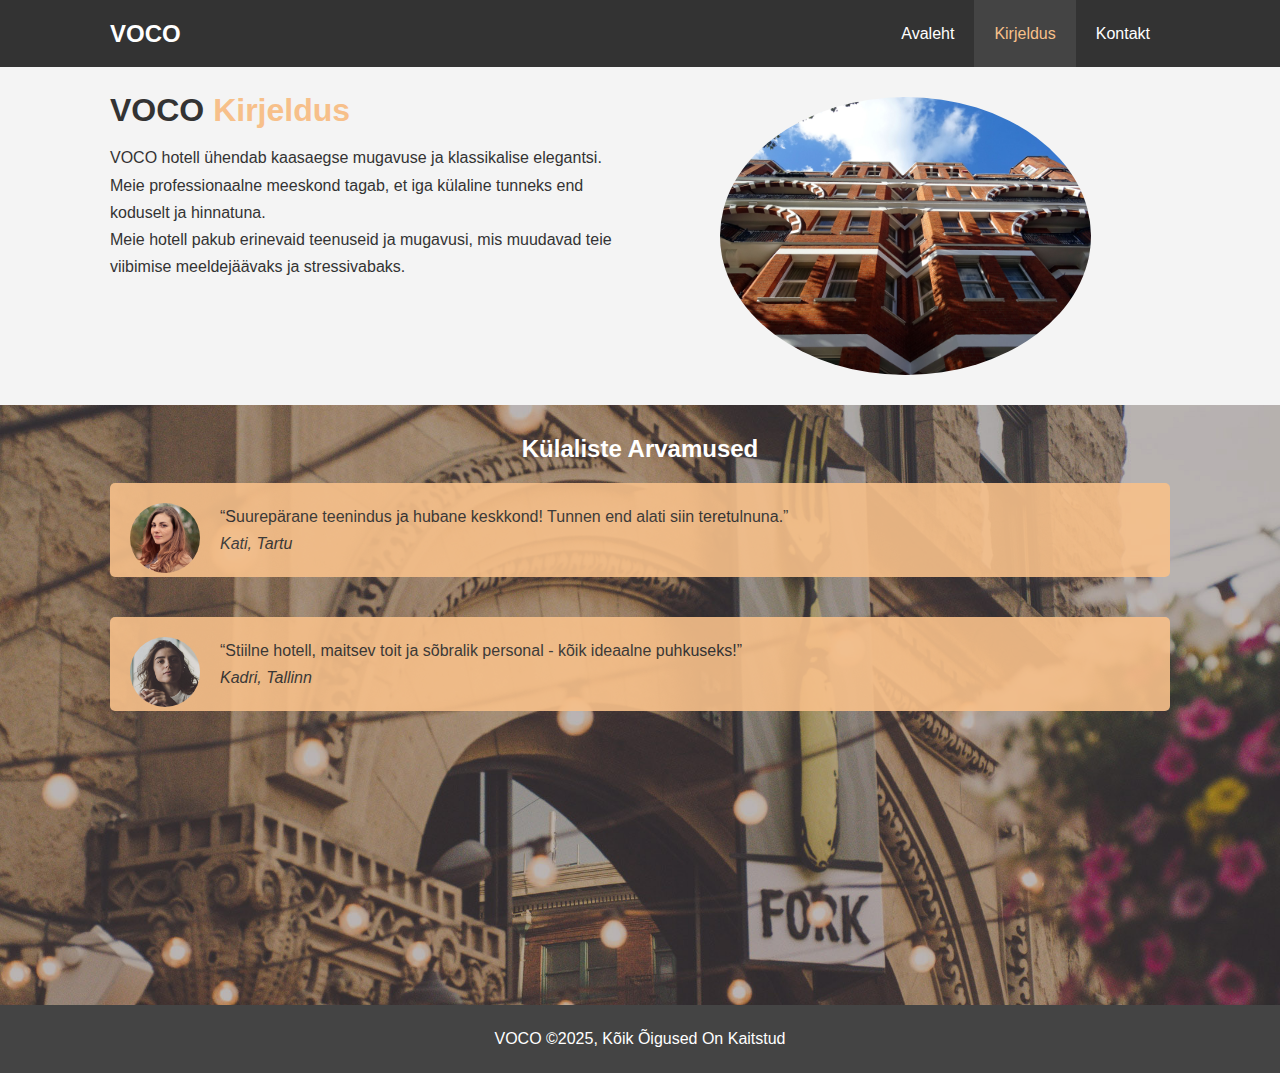
<file: about.html>
<!DOCTYPE html>
<html lang="et">
  <head>
    <title>Hotell | Kirjeldus_Märt_Hansschmidt</title>
    <meta name="description" content="Õpime veebitehnoloogiat">
    <meta name="keywords" content="HTML,HTML5">
    <meta name="author" content="Mario Metshein">
    <meta charset="UTF-8">
    <meta name="viewport" content="width=device-width, initial-scale=1.0">
    <meta http-equiv="X-UA-Compatible" content="ie=edge">
    <link rel="stylesheet" href="css/styles.css">
    <link rel="stylesheet" media="screen and (max-width: 500px)" href="css/mobile.css">
  </head>
  <body>
    <header>
      <nav id="navbar">
        <div class="container">
          <p class="logo"><a href="index.html">VOCO</a></p>
          <ul>
            <li><a href="index.html">Avaleht</a></li>
            <li><a class="current" href="about.html">Kirjeldus</a></li>
            <li><a href="contact.html">Kontakt</a></li>
          </ul>
        </div>
      </nav>
    </header>

    <section id="about-info" class="bg-light py-30">
      <div class="container">
        <div class="info-left">
          <h1>VOCO <span class="text-primary">Kirjeldus</span></h1>
          <p>VOCO hotell ühendab kaasaegse mugavuse ja klassikalise elegantsi. Meie professionaalne meeskond tagab, et iga külaline tunneks end koduselt ja hinnatuna.</p>
          <p>Meie hotell pakub erinevaid teenuseid ja mugavusi, mis muudavad teie viibimise meeldejäävaks ja stressivabaks.</p>
        </div>
        <div class="info-right">
          <img src="./img/photo-2.jpg" alt="hotell">
        </div>
      </div>
    </section>

    <section id="testimonials" class="py-30">
      <div class="container">
        <h2>Külaliste Arvamused</h2>
        <div class="testimonial bg-primary">
          <img src="./img/person-1.jpg" alt="Kati">
          <p>“Suurepärane teenindus ja hubane keskkond! Tunnen end alati siin teretulnuna.”</p>
          <p><em>Kati, Tartu</em></p>
        </div>
        <div class="testimonial bg-primary">
          <img src="./img/person-2.jpg" alt="Kadri">
          <p>“Stiilne hotell, maitsev toit ja sõbralik personal - kõik ideaalne puhkuseks!”</p>
          <p><em>Kadri, Tallinn</em></p> 
          </div>    
      </div>
    </section>
    
    <div class="clear"></div>

    <footer>
      <p>VOCO &copy;2025, Kõik Õigused On Kaitstud</p>
    </footer>
  </body>
</html>
</file>
<file: css/styles.css>
* {
  margin: 0;
  padding: 0;
  box-sizing: border-box;
}

html,
body {
  font-family: "Segoe UI", "Tahoma", "Verdana", sans-serif;
  line-height: 1.7em;
}
a {
  color: #333;
  text-decoration: none;
}
h1 {
  padding-bottom: 20px;
}

#navbar {
  background: #333;
  color: #fff;
  overflow: auto;
}
#navbar a {
  color: #fff;
}
#navbar ul {
  float: right;
  list-style: none;
}
#navbar ul li {
  float: left;
}
#navbar ul li a {
  display: block;
  padding: 20px;
  text-align: center;
}
#navbar ul li a:hover,
#navbar ul li a.current {
  background: #444;
  color: #f7c08a;
}

#navbar .logo {
  padding-top: 20px;
  float: left;
  font-size: 24px;
  font-weight: bold;
}

#navbar .logo a {
  color: #fff;
  text-decoration: none;
}

.container {
  margin: auto;
  max-width: 1100px;
  padding: 0 20px;
  overflow: auto;
}
.text-primary {
  color: #f7c08a;
}
.btn {
  display: inline-block;
  font-size: 18px;
  background: #333;
  color: #fff;
  padding: 13px 20px;
  border: none;
  cursor: pointer;
}
.btn:hover {
  background: #f7c08a;
  color: #333;
}
.btn-light {
  background: #f4f4f4;
  color: #333;
}
.bg-dark {
  background: #333;
  color: #fff;
}
.bg-light {
  background: #f4f4f4;
  color: #333;
}
.bg-primary {
  background: #f7c08a;
  color: #333;
}
#showcase {
  background: url("../img/showcase.jpg") no-repeat center center/cover; 
  height: 600px;
  
}
#showcase .showcase-content {
  color: #fff;
  text-align: center;
  padding-top: 170px;
}
#showcase .showcase-content h1 {
  font-size: 60px;
  line-height: 1.2em;
}
#showcase .showcase-content p {
  padding-bottom: 20px;
  line-height: 1.7em;
}
h1,
h2,
h3 {
  padding-bottom: 20px;
}
#info {
  height: 400px;
}
#info .info-content {
  float: right;
  width: 50%;
  height: 100%;
  text-align: center;
  padding: 50px 30px;
  overflow: hidden;
}
#info .info-content p {
  padding-bottom: 30px;
}
#info .info-img {
  float: left;
  width: 50%;
  background: url("../img/photo-1.jpg") no-repeat;
  min-height: 100%;
}

#features .box {
  float: left;
  width: 33.3%;
  padding: 50px;
  text-align: center;
}
#features .box i {
  margin-bottom: 10px;
}

footer {
  text-align: center;
  padding: 20px;
  background: #444;
  color: #fff;
}

.clear {
  clear: both;
}

#about-info .info-left {
  float: left;
  width: 50%;
  min-height: 100%;
}
#about-info .info-right {
  float: right;
  width: 50%;
  min-height: 100%;
}
#about-info .info-right img {
  display: block;
  margin: auto;
  width: 70%;
  border-radius: 50%;
}
.py-30 {
  padding: 30px 0;
}
#testimonials {
  height: 600px;
  background: url("../img/test-bg.jpg") no-repeat center center/cover;
}
#testimonials h2 {
  color: #fff;
  text-align: center;
}
#testimonials .testimonial {
  padding: 20px;
  margin-bottom: 40px;
  border-radius: 5px;
  opacity: 0.9;
}
#testimonials .testimonial img {
  width: 70px;
  float: left;
  margin-right: 20px;
  border-radius: 50%;
}
#contact-form .form-group {
  margin-bottom: 20px;
}
#contact-form .form-group label {
  display: block;
  margin-bottom: 5px;
}
#contact-form .form-group input,
#contact-form .form-group textarea {
  width: 100%;
  padding: 10px;
  border: 1px solid #ddd;
}
#contact-form .form-group textarea {
  height: 200px;
}
#contact-form .form-group input:focus,
#contact-form .form-group textarea:focus {
  outline: none;
  border-color: #f7c08a;
}
#contact-info .box {
    float: left;
    width: 33.3%;
    padding: 50px;
    text-align: center;
}
#contact-info .box i {
    margin-bottom: 10px;
}
</file>
<file: css/mobile.css>
@media (max-width: 500px) {
  #navbar .container {
    display: flex;
    flex-direction: column;
    align-items: center;
  }

  #navbar .logo {
    margin-bottom: 15px;
    text-align: center;
    font-size: 24px;
  }

  #navbar ul {
    display: flex;
    flex-direction: column;
    width: 100%;
    padding: 0;
    margin: 0;
  }

  #navbar ul li {
    width: 100%;
  }

  #navbar ul li a {
    display: block;
    padding: 12px 0;
    text-align: center;
    border-bottom: 1px dotted #444;
  }
}

  #showcase {
    height: auto;
    padding: 60px 20px;
  }
  #showcase .showcase-content {
    padding-top: 20px;
    padding-bottom: 20px;
  }
  #showcase h1 {
    font-size: 32px;
    line-height: 1.3em;
  }

  #info {
    height: auto;
    padding: 30px 20px;
  }
  #info .info-img {
    display: none;
  }
  #info .info-content {
    float: none;
    width: 100%;
    text-align: center;
  }

  #features .box {
    float: none;
    width: 100%;
    margin-bottom: 20px;
    text-align: center;
  }

  #about-info .info-left,
  #about-info .info-right {
    float: none;
    width: 100%;
    text-align: center;
  }
  #about-info .info-right {
    margin-top: 20px;
  }

  #about-info .info-left h1,
  #contact-form h1,
  #contact-form p {
    text-align: center;
  }

  #contact-info .box {
    float: none;
    width: 100%;
    text-align: center;
    border-bottom: #444 dotted 1px;
    margin-bottom: 15px;
  }

  #testimonials .testimonial {
    flex-direction: column;
    text-align: center;
  }
  #testimonials .testimonial img {
    margin: 0 auto 10px auto;
  }
</file>
